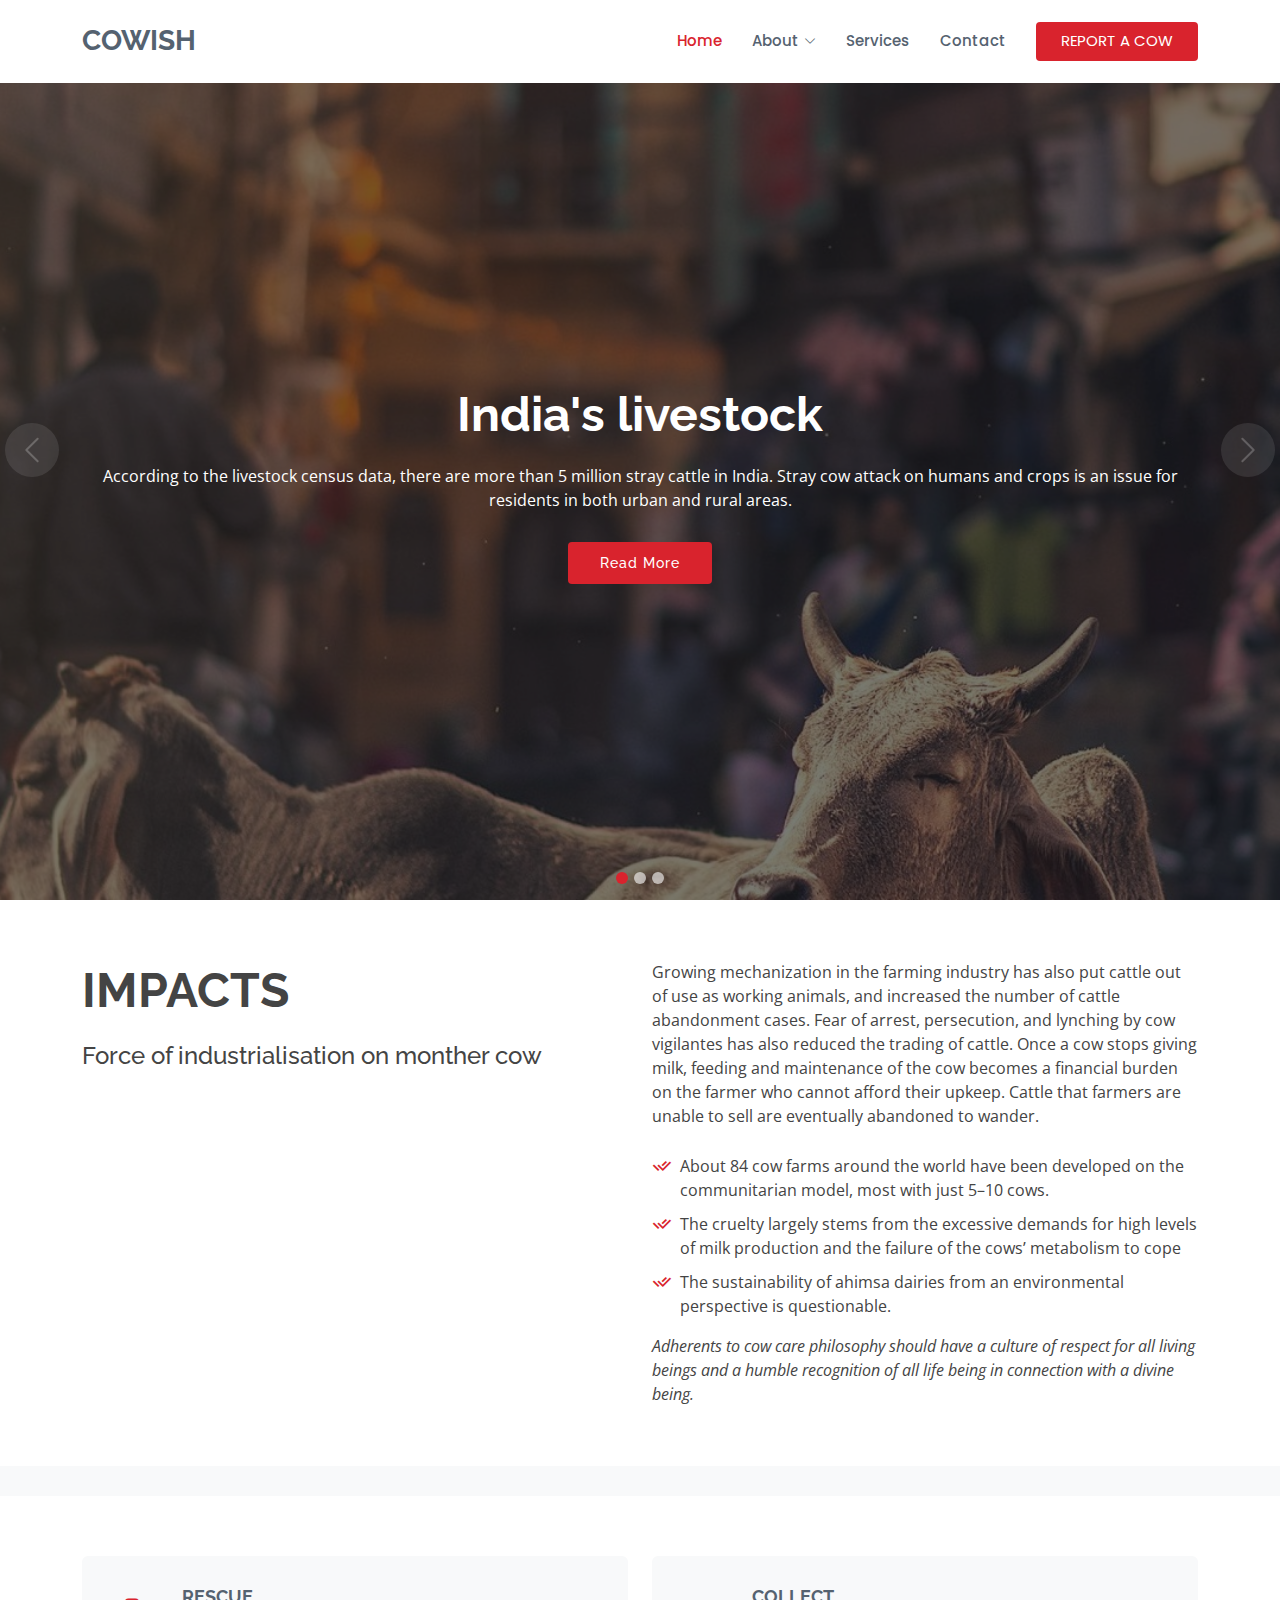
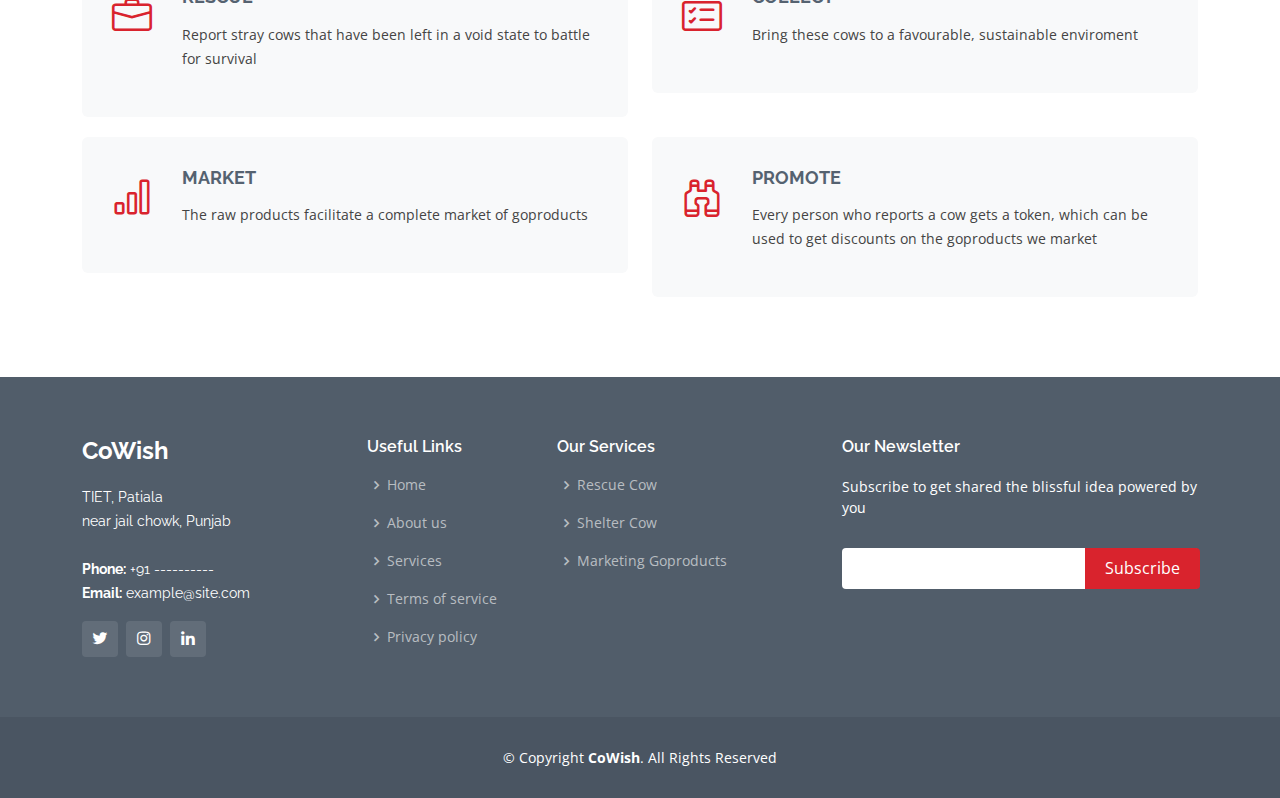
<file: CoWish/index.html>
<!DOCTYPE html>
<html lang="en">

<head>
  <meta charset="utf-8">
  <meta content="width=device-width, initial-scale=1.0" name="viewport">

  <title>CoWish</title>
  <meta content="" name="description">
  <meta content="" name="keywords">

  <link href="assets/img/favicon.png" rel="icon">
  <link href="assets/img/apple-touch-icon.png" rel="apple-touch-icon">

  <link href="https://fonts.googleapis.com/css?family=Open+Sans:300,300i,400,400i,600,600i,700,700i|Raleway:300,300i,400,400i,500,500i,600,600i,700,700i|Poppins:300,300i,400,400i,500,500i,600,600i,700,700i" rel="stylesheet">

  <link href="assets/vendor/animate.css/animate.min.css" rel="stylesheet">
  <link href="assets/vendor/bootstrap/css/bootstrap.min.css" rel="stylesheet">
  <link href="assets/vendor/bootstrap-icons/bootstrap-icons.css" rel="stylesheet">
  <link href="assets/vendor/boxicons/css/boxicons.min.css" rel="stylesheet">
  <link href="assets/vendor/glightbox/css/glightbox.min.css" rel="stylesheet">
  <link href="assets/vendor/remixicon/remixicon.css" rel="stylesheet">
  <link href="assets/vendor/swiper/swiper-bundle.min.css" rel="stylesheet">

  <link href="assets/css/style.css" rel="stylesheet">

</head>

<body>

  <header id="header" class="fixed-top d-flex align-items-center">
    <div class="container d-flex align-items-center">

      <h1 class="logo me-auto"><a href="index.html">CoWish</a></h1>
      <nav id="navbar" class="navbar">
        <ul>
          <li><a href="index.html" class="active">Home</a></li>

          <li class="dropdown"><a href="#"><span>About</span> <i class="bi bi-chevron-down"></i></a>
            <ul>
              <li><a href="about.html">About</a></li>
              <li><a href="team.html">Team</a></li>
            </ul>
          </li>
          <li><a href="services.html">Services</a></li>

          <li><a href="contact.html">Contact</a></li>
          <li><a href="index.html" class="getstarted">REPORT A COW</a></li>
        </ul>
        <i class="bi bi-list mobile-nav-toggle"></i>
      </nav>

    </div>
  </header>

  <section id="hero">
    <div id="heroCarousel" data-bs-interval="5000" class="carousel slide carousel-fade" data-bs-ride="carousel">

      <ol class="carousel-indicators" id="hero-carousel-indicators"></ol>

      <div class="carousel-inner" role="listbox">

        <div class="carousel-item active" style="background-image: url(assets/img/slide/cwow.jpeg)">
          <div class="carousel-container">
            <div class="container">
              <h2 class="animate__animated animate__fadeInDown">India's livestock</h2>
              <p class="animate__animated animate__fadeInUp">According to the livestock census data, 
                there are more than 5 million stray cattle in India. 
                Stray cow attack on humans and crops is an 
                issue for residents in both urban and rural areas.</p>
              <a href="#about" class="btn-get-started animate__animated animate__fadeInUp scrollto">Read More</a>
            </div>
          </div>
        </div>

        <div class="carousel-item" style="background-image: url(assets/img/slide/c1.jpeg)">
          <div class="carousel-container">
            <div class="container">
              <h2 class="animate__animated animate__fadeInDown">Stray livestock</h2>
              <p class="animate__animated animate__fadeInUp">The slaughter of cows is illegal in most of India,
                as cows are considered sacred in Hinduism.
               The cattle that farmers are unable to sell are 
               eventually left to wander.</p>
              <a href="#about" class="btn-get-started animate__animated animate__fadeInUp scrollto">Read More</a>
            </div>
          </div>
        </div>

        <div class="carousel-item" style="background-image: url(assets/img/slide/c2.jpeg)">
          <div class="carousel-container">
            <div class="container">
              <h2 class="animate__animated animate__fadeInDown">Helpless livestock</h2>
              <p class="animate__animated animate__fadeInUp">It is worth noting that the owners abandon cattle
                that have lost their usefulness. These cattle are 
               called stray cattle which roam the streets in 
               search of food or are seen sitting in the middle of
                the street as they have no place or shelter.</p>
              <a href="#about" class="btn-get-started animate__animated animate__fadeInUp scrollto">Read More</a>
            </div>
          </div>
        </div>

      </div>

      <a class="carousel-control-prev" href="#heroCarousel" role="button" data-bs-slide="prev">
        <span class="carousel-control-prev-icon bi bi-chevron-left" aria-hidden="true"></span>
      </a>

      <a class="carousel-control-next" href="#heroCarousel" role="button" data-bs-slide="next">
        <span class="carousel-control-next-icon bi bi-chevron-right" aria-hidden="true"></span>
      </a>

    </div>
  </section>

  <main id="main">

    <section id="about" class="about">
      <div class="container">

        <div class="row content">
          <div class="col-lg-6">
            <h2>IMPACTS</h2>
            <h3>Force of industrialisation on monther cow</h3>
          </div>
          <div class="col-lg-6 pt-4 pt-lg-0">
            <p>
              Growing mechanization in the farming industry has also put cattle out of use as working animals, and increased the number of cattle abandonment cases.
              Fear of arrest, persecution, and lynching by cow vigilantes has also reduced the trading of cattle.
              Once a cow stops giving milk, feeding and maintenance of the cow becomes a financial burden on the farmer who cannot afford their upkeep.
              Cattle that farmers are unable to sell are eventually abandoned to wander.
            </p>
            <ul>
              <li><i class="ri-check-double-line"></i> About 84 cow farms around the world have been developed on the communitarian model, most with just 5–10 cows.</li>
              <li><i class="ri-check-double-line"></i> The cruelty largely stems from the excessive demands for high levels of milk production and the failure of the cows’ metabolism to cope</li>
              <li><i class="ri-check-double-line"></i> The sustainability of ahimsa dairies from an environmental perspective is questionable.</li>
            </ul>
            <p class="fst-italic">
              Adherents to cow care philosophy should have a culture of respect for all living beings and a humble recognition of all life being in connection with a divine being.
            </p>
          </div>
        </div>

      </div>
    </section>

    <section id="clients" class="clients section-bg">
      <div class="container">
        <div class="row">
        </div>

      </div>
    </section>

    <section id="services" class="services">
      <div class="container">

        <div class="row">
          <div class="col-md-6">
            <div class="icon-box">
              <i class="bi bi-briefcase"></i>
              <h4><a href="#">RESCUE</a></h4>
              <p>Report stray cows that have been left in a void state to battle for survival</p>
            </div>
          </div>
          <div class="col-md-6 mt-4 mt-md-0">
            <div class="icon-box">
              <i class="bi bi-card-checklist"></i>
              <h4><a href="#">COLLECT</a></h4>
              <p>Bring these cows to a favourable, sustainable enviroment</p>
            </div>
          </div>
          <div class="col-md-6 mt-4 mt-md-0">
            <div class="icon-box">
              <i class="bi bi-bar-chart"></i>
              <h4><a href="#">MARKET</a></h4>
              <p>The raw products facilitate a complete market of goproducts</p>
            </div>
          </div>
          <div class="col-md-6 mt-4 mt-md-0">
            <div class="icon-box">
              <i class="bi bi-binoculars"></i>
              <h4><a href="#">PROMOTE</a></h4>
              <p>Every person who reports a cow gets a token, which can be used to get discounts on the goproducts we market</p>
            </div>
          </div>
        </div>

      </div>
    </section>
  </main>

  <footer id="footer">
    <div class="footer-top">
      <div class="container">
        <div class="row">

          <div class="col-lg-3 col-md-6">
            <div class="footer-info">
              <h3>CoWish</h3>
              <p>
                TIET, Patiala <br>
                near jail chowk, Punjab<br><br>
                <strong>Phone:</strong> +91 ----------<br>
                <strong>Email:</strong> example@site.com<br>
              </p>
              <div class="social-links mt-3">
                <a href="#" class="twitter"><i class="bx bxl-twitter"></i></a>
                <a href="#" class="instagram"><i class="bx bxl-instagram"></i></a>
                <a href="#" class="linkedin"><i class="bx bxl-linkedin"></i></a>
              </div>
            </div>
          </div>

          <div class="col-lg-2 col-md-6 footer-links">
            <h4>Useful Links</h4>
            <ul>
              <li><i class="bx bx-chevron-right"></i> <a href="#">Home</a></li>
              <li><i class="bx bx-chevron-right"></i> <a href="#">About us</a></li>
              <li><i class="bx bx-chevron-right"></i> <a href="#">Services</a></li>
              <li><i class="bx bx-chevron-right"></i> <a href="#">Terms of service</a></li>
              <li><i class="bx bx-chevron-right"></i> <a href="#">Privacy policy</a></li>
            </ul>
          </div>

          <div class="col-lg-3 col-md-6 footer-links">
            <h4>Our Services</h4>
            <ul>
              <li><i class="bx bx-chevron-right"></i> <a href="#">Rescue Cow</a></li>
              <li><i class="bx bx-chevron-right"></i> <a href="#">Shelter Cow</a></li>
              <li><i class="bx bx-chevron-right"></i> <a href="#">Marketing Goproducts</a></li>
            </ul>
          </div>

          <div class="col-lg-4 col-md-6 footer-newsletter">
            <h4>Our Newsletter</h4>
            <p>Subscribe to get shared the blissful idea powered by you</p>
            <form action="" method="post">
              <input type="email" name="email"><input type="submit" value="Subscribe">
            </form>

          </div>

        </div>
      </div>
    </div>

    <div class="container">
      <div class="copyright">
        &copy; Copyright <strong><span>CoWish</span></strong>. All Rights Reserved
    </div>
  </footer>

  <a href="#" class="back-to-top d-flex align-items-center justify-content-center"><i class="bi bi-arrow-up-short"></i></a>

  <script src="assets/vendor/bootstrap/js/bootstrap.bundle.min.js"></script>
  <script src="assets/vendor/glightbox/js/glightbox.min.js"></script>
  <script src="assets/vendor/isotope-layout/isotope.pkgd.min.js"></script>
  <script src="assets/vendor/swiper/swiper-bundle.min.js"></script>
  <script src="assets/vendor/waypoints/noframework.waypoints.js"></script>
  <script src="assets/vendor/php-email-form/validate.js"></script>

  <script src="assets/js/main.js"></script>

</body>

</html>
</file>
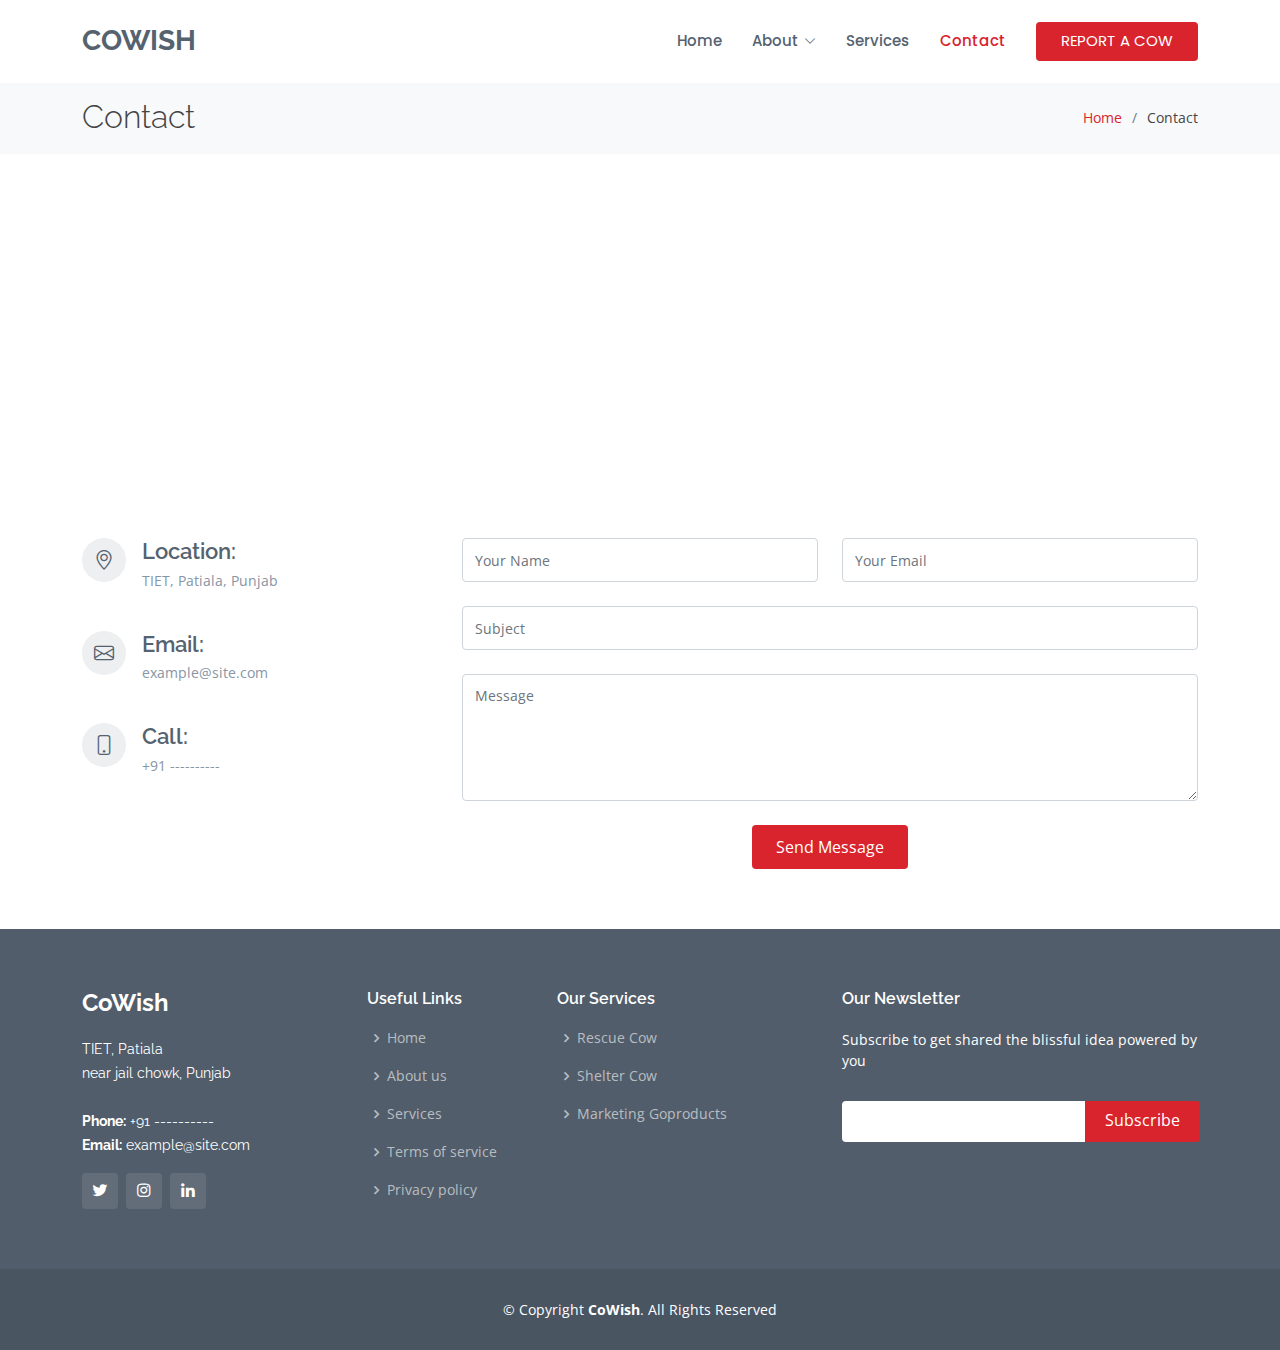
<file: CoWish/contact.html>
<!DOCTYPE html>
<html lang="en">

<head>
  <meta charset="utf-8">
  <meta content="width=device-width, initial-scale=1.0" name="viewport">

  <title>Contact - CoWish</title>
  <meta content="" name="description">
  <meta content="" name="keywords">

  <link href="assets/img/favicon.png" rel="icon">
  <link href="assets/img/apple-touch-icon.png" rel="apple-touch-icon">

  <link href="https://fonts.googleapis.com/css?family=Open+Sans:300,300i,400,400i,600,600i,700,700i|Raleway:300,300i,400,400i,500,500i,600,600i,700,700i|Poppins:300,300i,400,400i,500,500i,600,600i,700,700i" rel="stylesheet">

  <link href="assets/vendor/animate.css/animate.min.css" rel="stylesheet">
  <link href="assets/vendor/bootstrap/css/bootstrap.min.css" rel="stylesheet">
  <link href="assets/vendor/bootstrap-icons/bootstrap-icons.css" rel="stylesheet">
  <link href="assets/vendor/boxicons/css/boxicons.min.css" rel="stylesheet">
  <link href="assets/vendor/glightbox/css/glightbox.min.css" rel="stylesheet">
  <link href="assets/vendor/remixicon/remixicon.css" rel="stylesheet">
  <link href="assets/vendor/swiper/swiper-bundle.min.css" rel="stylesheet">

  <link href="assets/css/style.css" rel="stylesheet">

</head>

<body>

  <header id="header" class="fixed-top d-flex align-items-center">
    <div class="container d-flex align-items-center">

      <h1 class="logo me-auto"><a href="index.html">CoWish</a></h1>
      
      <nav id="navbar" class="navbar">
        <ul>
          <li><a href="index.html">Home</a></li>

          <li class="dropdown"><a href="#"><span>About</span> <i class="bi bi-chevron-down"></i></a>
            <ul>
              <li><a href="about.html">About</a></li>
              <li><a href="team.html">Team</a></li>
            </ul>
          </li>
          <li><a href="services.html">Services</a></li>

          <li><a href="contact.html" class="active">Contact</a></li>
          <li><a href="index.html" class="getstarted">REPORT A COW</a></li>
        </ul>
        <i class="bi bi-list mobile-nav-toggle"></i>
      </nav>

    </div>
  </header>

  <main id="main">

    <section id="breadcrumbs" class="breadcrumbs">
      <div class="container">

        <div class="d-flex justify-content-between align-items-center">
          <h2>Contact</h2>
          <ol>
            <li><a href="index.html">Home</a></li>
            <li>Contact</li>
          </ol>
        </div>

      </div>
    </section>
    
    <section id="contact" class="contact">
      <div class="container">

        <div>
          <iframe style="border:0; width: 100%; height: 270px;" src="https://www.google.com/maps/embed?pb=!1m14!1m8!1m3!1d12097.433213460943!2d-74.0062269!3d40.7101282!3m2!1i1024!2i768!4f13.1!3m3!1m2!1s0x0%3A0xb89d1fe6bc499443!2sThapar+Institute+of+Technology!5e0!3m2!1smk!2sbg!4v1539943755621" frameborder="0" allowfullscreen></iframe>
        </div>

        <div class="row mt-5">

          <div class="col-lg-4">
            <div class="info">
              <div class="address">
                <i class="bi bi-geo-alt"></i>
                <h4>Location:</h4>
                <p>TIET, Patiala, Punjab</p>
              </div>

              <div class="email">
                <i class="bi bi-envelope"></i>
                <h4>Email:</h4>
                <p>example@site.com</p>
              </div>

              <div class="phone">
                <i class="bi bi-phone"></i>
                <h4>Call:</h4>
                <p>+91 ----------</p>
              </div>

            </div>

          </div>

          <div class="col-lg-8 mt-5 mt-lg-0">

            <form action="forms/contact.php" method="post" role="form" class="php-email-form">
              <div class="row">
                <div class="col-md-6 form-group">
                  <input type="text" name="name" class="form-control" id="name" placeholder="Your Name" required>
                </div>
                <div class="col-md-6 form-group mt-3 mt-md-0">
                  <input type="email" class="form-control" name="email" id="email" placeholder="Your Email" required>
                </div>
              </div>
              <div class="form-group mt-3">
                <input type="text" class="form-control" name="subject" id="subject" placeholder="Subject" required>
              </div>
              <div class="form-group mt-3">
                <textarea class="form-control" name="message" rows="5" placeholder="Message" required></textarea>
              </div>
              <div class="my-3">
                <div class="loading">Loading</div>
                <div class="error-message"></div>
                <div class="sent-message">Your message has been sent. Thank you!</div>
              </div>
              <div class="text-center"><button type="submit">Send Message</button></div>
            </form>

          </div>

        </div>

      </div>
    </section>
    
  <footer id="footer">
    <div class="footer-top">
      <div class="container">
        <div class="row">

          <div class="col-lg-3 col-md-6">
            <div class="footer-info">
              <h3>CoWish</h3>
              <p>
                TIET, Patiala <br>
                near jail chowk, Punjab<br><br>
                <strong>Phone:</strong> +91 ----------<br>
                <strong>Email:</strong> example@site.com<br>
              </p>
              <div class="social-links mt-3">
                <a href="#" class="twitter"><i class="bx bxl-twitter"></i></a>
                <a href="#" class="instagram"><i class="bx bxl-instagram"></i></a>
                <a href="#" class="linkedin"><i class="bx bxl-linkedin"></i></a>
              </div>
            </div>
          </div>

          <div class="col-lg-2 col-md-6 footer-links">
            <h4>Useful Links</h4>
            <ul>
              <li><i class="bx bx-chevron-right"></i> <a href="#">Home</a></li>
              <li><i class="bx bx-chevron-right"></i> <a href="#">About us</a></li>
              <li><i class="bx bx-chevron-right"></i> <a href="#">Services</a></li>
              <li><i class="bx bx-chevron-right"></i> <a href="#">Terms of service</a></li>
              <li><i class="bx bx-chevron-right"></i> <a href="#">Privacy policy</a></li>
            </ul>
          </div>

          <div class="col-lg-3 col-md-6 footer-links">
            <h4>Our Services</h4>
            <ul>
              <li><i class="bx bx-chevron-right"></i> <a href="#">Rescue Cow</a></li>
              <li><i class="bx bx-chevron-right"></i> <a href="#">Shelter Cow</a></li>
              <li><i class="bx bx-chevron-right"></i> <a href="#">Marketing Goproducts</a></li>
            </ul>
          </div>

          <div class="col-lg-4 col-md-6 footer-newsletter">
            <h4>Our Newsletter</h4>
            <p>Subscribe to get shared the blissful idea powered by you</p>
            <form action="" method="post">
              <input type="email" name="email"><input type="submit" value="Subscribe">
            </form>

          </div>

        </div>
      </div>
    </div>

    <div class="container">
      <div class="copyright">
        &copy; Copyright <strong><span>CoWish</span></strong>. All Rights Reserved
    </div>
  </footer>

  <a href="#" class="back-to-top d-flex align-items-center justify-content-center"><i class="bi bi-arrow-up-short"></i></a>

  <script src="assets/vendor/bootstrap/js/bootstrap.bundle.min.js"></script>
  <script src="assets/vendor/glightbox/js/glightbox.min.js"></script>
  <script src="assets/vendor/isotope-layout/isotope.pkgd.min.js"></script>
  <script src="assets/vendor/swiper/swiper-bundle.min.js"></script>
  <script src="assets/vendor/waypoints/noframework.waypoints.js"></script>
  <script src="assets/vendor/php-email-form/validate.js"></script>

  <script src="assets/js/main.js"></script>

</body>

</html>
</file>
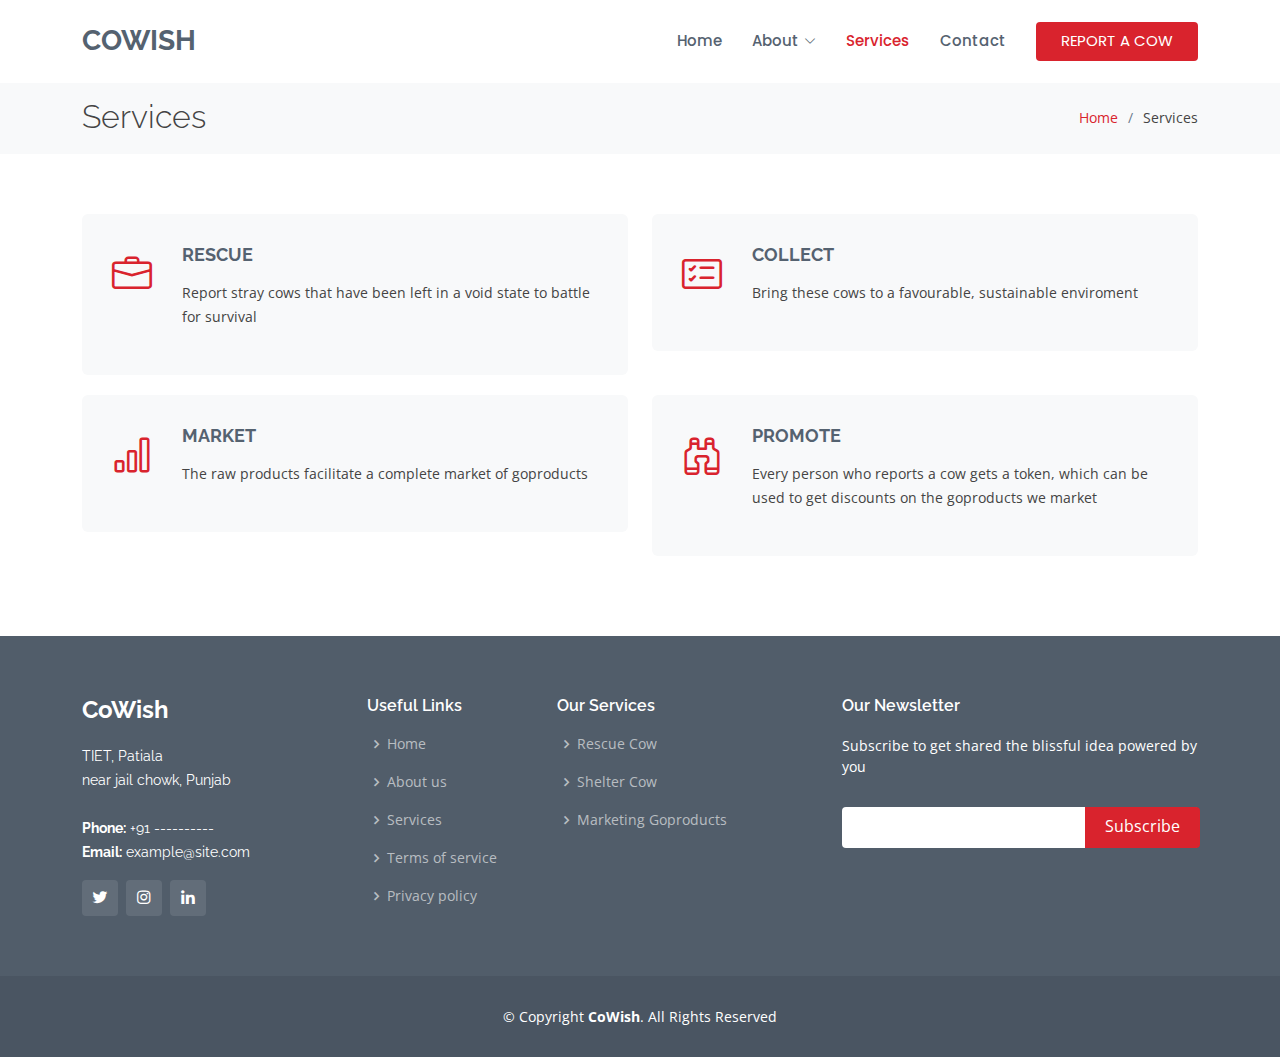
<file: CoWish/services.html>
<!DOCTYPE html>
<html lang="en">

<head>
  <meta charset="utf-8">
  <meta content="width=device-width, initial-scale=1.0" name="viewport">

  <title>Services - Sailor Bootstrap Template</title>
  <meta content="" name="description">
  <meta content="" name="keywords">

  <link href="assets/img/favicon.png" rel="icon">
  <link href="assets/img/apple-touch-icon.png" rel="apple-touch-icon">

  <link href="https://fonts.googleapis.com/css?family=Open+Sans:300,300i,400,400i,600,600i,700,700i|Raleway:300,300i,400,400i,500,500i,600,600i,700,700i|Poppins:300,300i,400,400i,500,500i,600,600i,700,700i" rel="stylesheet">

  <link href="assets/vendor/animate.css/animate.min.css" rel="stylesheet">
  <link href="assets/vendor/bootstrap/css/bootstrap.min.css" rel="stylesheet">
  <link href="assets/vendor/bootstrap-icons/bootstrap-icons.css" rel="stylesheet">
  <link href="assets/vendor/boxicons/css/boxicons.min.css" rel="stylesheet">
  <link href="assets/vendor/glightbox/css/glightbox.min.css" rel="stylesheet">
  <link href="assets/vendor/remixicon/remixicon.css" rel="stylesheet">
  <link href="assets/vendor/swiper/swiper-bundle.min.css" rel="stylesheet">

  <link href="assets/css/style.css" rel="stylesheet">

</head>

<body>

  <header id="header" class="fixed-top d-flex align-items-center">
    <div class="container d-flex align-items-center">

      <h1 class="logo me-auto"><a href="index.html">CoWish</a></h1>
      
      <nav id="navbar" class="navbar">
        <ul>
          <li><a href="index.html">Home</a></li>

          <li class="dropdown"><a href="#"><span>About</span> <i class="bi bi-chevron-down"></i></a>
            <ul>
              <li><a href="about.html">About</a></li>
              <li><a href="team.html">Team</a></li>
            </ul>
          </li>
          <li><a href="services.html" class="active">Services</a></li>

          <li><a href="contact.html">Contact</a></li>
          <li><a href="index.html" class="getstarted">REPORT A COW</a></li>
        </ul>
        <i class="bi bi-list mobile-nav-toggle"></i>
      </nav>

    </div>
  </header>

  <main id="main">

    <section id="breadcrumbs" class="breadcrumbs">
      <div class="container">

        <div class="d-flex justify-content-between align-items-center">
          <h2>Services</h2>
          <ol>
            <li><a href="index.html">Home</a></li>
            <li>Services</li>
          </ol>
        </div>

      </div>
    </section>

    <section id="services" class="services">
      <div class="container">

        
        <div class="row">
          <div class="col-md-6">
            <div class="icon-box">
              <i class="bi bi-briefcase"></i>
              <h4><a href="#">RESCUE</a></h4>
              <p>Report stray cows that have been left in a void state to battle for survival</p>
            </div>
          </div>
          <div class="col-md-6 mt-4 mt-md-0">
            <div class="icon-box">
              <i class="bi bi-card-checklist"></i>
              <h4><a href="#">COLLECT</a></h4>
              <p>Bring these cows to a favourable, sustainable enviroment</p>
            </div>
          </div>
          <div class="col-md-6 mt-4 mt-md-0">
            <div class="icon-box">
              <i class="bi bi-bar-chart"></i>
              <h4><a href="#">MARKET</a></h4>
              <p>The raw products facilitate a complete market of goproducts</p>
            </div>
          </div>
          <div class="col-md-6 mt-4 mt-md-0">
            <div class="icon-box">
              <i class="bi bi-binoculars"></i>
              <h4><a href="#">PROMOTE</a></h4>
              <p>Every person who reports a cow gets a token, which can be used to get discounts on the goproducts we market</p>
            </div>
          </div>
        </div>

      </div>
    </section>
  </main>

  <footer id="footer">
    <div class="footer-top">
      <div class="container">
        <div class="row">

          <div class="col-lg-3 col-md-6">
            <div class="footer-info">
              <h3>CoWish</h3>
              <p>
                TIET, Patiala <br>
                near jail chowk, Punjab<br><br>
                <strong>Phone:</strong> +91 ----------<br>
                <strong>Email:</strong> example@site.com<br>
              </p>
              <div class="social-links mt-3">
                <a href="#" class="twitter"><i class="bx bxl-twitter"></i></a>
                <a href="#" class="instagram"><i class="bx bxl-instagram"></i></a>
                <a href="#" class="linkedin"><i class="bx bxl-linkedin"></i></a>
              </div>
            </div>
          </div>

          <div class="col-lg-2 col-md-6 footer-links">
            <h4>Useful Links</h4>
            <ul>
              <li><i class="bx bx-chevron-right"></i> <a href="#">Home</a></li>
              <li><i class="bx bx-chevron-right"></i> <a href="#">About us</a></li>
              <li><i class="bx bx-chevron-right"></i> <a href="#">Services</a></li>
              <li><i class="bx bx-chevron-right"></i> <a href="#">Terms of service</a></li>
              <li><i class="bx bx-chevron-right"></i> <a href="#">Privacy policy</a></li>
            </ul>
          </div>

          <div class="col-lg-3 col-md-6 footer-links">
            <h4>Our Services</h4>
            <ul>
              <li><i class="bx bx-chevron-right"></i> <a href="#">Rescue Cow</a></li>
              <li><i class="bx bx-chevron-right"></i> <a href="#">Shelter Cow</a></li>
              <li><i class="bx bx-chevron-right"></i> <a href="#">Marketing Goproducts</a></li>
            </ul>
          </div>

          <div class="col-lg-4 col-md-6 footer-newsletter">
            <h4>Our Newsletter</h4>
            <p>Subscribe to get shared the blissful idea powered by you</p>
            <form action="" method="post">
              <input type="email" name="email"><input type="submit" value="Subscribe">
            </form>

          </div>

        </div>
      </div>
    </div>

    <div class="container">
      <div class="copyright">
        &copy; Copyright <strong><span>CoWish</span></strong>. All Rights Reserved
    </div>
  </footer>

  <a href="#" class="back-to-top d-flex align-items-center justify-content-center"><i class="bi bi-arrow-up-short"></i></a>

  <script src="assets/vendor/bootstrap/js/bootstrap.bundle.min.js"></script>
  <script src="assets/vendor/glightbox/js/glightbox.min.js"></script>
  <script src="assets/vendor/isotope-layout/isotope.pkgd.min.js"></script>
  <script src="assets/vendor/swiper/swiper-bundle.min.js"></script>
  <script src="assets/vendor/waypoints/noframework.waypoints.js"></script>
  <script src="assets/vendor/php-email-form/validate.js"></script>

  <script src="assets/js/main.js"></script>

</body>

</html>
</file>
<file: CoWish/assets/css/style.css>
body {
  font-family: "Open Sans", sans-serif;
  color: #444444;
}

a {
  text-decoration: none;
  color: #d9232d;
}

a:hover {
  color: #e24d55;
  text-decoration: none;
}

h1,
h2,
h3,
h4,
h5,
h6 {
  font-family: "Raleway", sans-serif;
}

.back-to-top {
  position: fixed;
  visibility: hidden;
  opacity: 0;
  right: 15px;
  bottom: 15px;
  z-index: 996;
  background: #d9232d;
  width: 40px;
  height: 40px;
  border-radius: 4px;
  transition: all 0.4s;
}

.back-to-top i {
  font-size: 28px;
  color: #fff;
  line-height: 0;
}

.back-to-top:hover {
  background: #e1444d;
  color: #fff;
}

.back-to-top.active {
  visibility: visible;
  opacity: 1;
}

#header {
  background: white;
  transition: all 0.5s;
  z-index: 997;
  padding: 20px 0;
}

#header.header-scrolled {
  box-shadow: 0px 2px 15px rgba(0, 0, 0, 0.1);
  padding: 12px 0;
}

#header.header-inner-pages {
  box-shadow: 0px 2px 15px rgba(0, 0, 0, 0.1);
}

#header .logo {
  font-size: 28px;
  margin: 0;
  padding: 0;
  line-height: 1;
  font-weight: 700;
  text-transform: uppercase;
}

#header .logo a {
  color: #556270;
}

#header .logo img {
  max-height: 40px;
}

/**
* Desktop Navigation 
*/
.navbar {
  padding: 0;
}

.navbar ul {
  margin: 0;
  padding: 0;
  display: flex;
  list-style: none;
  align-items: center;
}

.navbar li {
  position: relative;
}

.navbar a,
.navbar a:focus {
  display: flex;
  align-items: center;
  justify-content: space-between;
  padding: 10px 0 10px 30px;
  font-family: "Poppins", sans-serif;
  font-size: 15px;
  font-weight: 500;
  color: #556270;
  white-space: nowrap;
  transition: 0.3s;
}

.navbar a i,
.navbar a:focus i {
  font-size: 12px;
  line-height: 0;
  margin-left: 5px;
}

.navbar a:hover,
.navbar .active,
.navbar .active:focus,
.navbar li:hover>a {
  color: #d9232d;
}

.navbar .getstarted,
.navbar .getstarted:focus {
  background: #d9232d;
  padding: 8px 25px;
  margin-left: 30px;
  border-radius: 4px;
  font-weight: 400;
  color: #fff;
}

.navbar .getstarted:hover,
.navbar .getstarted:focus:hover {
  color: #fff;
  background: #e1444d;
}

.navbar .dropdown ul {
  display: block;
  position: absolute;
  left: 14px;
  top: calc(100% + 30px);
  margin: 0;
  padding: 10px 0;
  z-index: 99;
  opacity: 0;
  visibility: hidden;
  background: #fff;
  box-shadow: 0px 0px 30px rgba(127, 137, 161, 0.25);
  transition: 0.3s;
}

.navbar .dropdown ul li {
  min-width: 200px;
}

.navbar .dropdown ul a {
  padding: 10px 20px;
  font-size: 15px;
  text-transform: none;
  font-weight: 400;
}

.navbar .dropdown ul a i {
  font-size: 12px;
}

.navbar .dropdown ul a:hover,
.navbar .dropdown ul .active:hover,
.navbar .dropdown ul li:hover>a {
  color: #d9232d;
}

.navbar .dropdown:hover>ul {
  opacity: 1;
  top: 100%;
  visibility: visible;
}

.navbar .dropdown .dropdown ul {
  top: 0;
  left: calc(100% - 30px);
  visibility: hidden;
}

.navbar .dropdown .dropdown:hover>ul {
  opacity: 1;
  top: 0;
  left: 100%;
  visibility: visible;
}

@media (max-width: 1366px) {
  .navbar .dropdown .dropdown ul {
    left: -90%;
  }

  .navbar .dropdown .dropdown:hover>ul {
    left: -100%;
  }
}

/**
* Mobile Navigation 
*/
.mobile-nav-toggle {
  color: #556270;
  font-size: 28px;
  cursor: pointer;
  display: none;
  line-height: 0;
  transition: 0.5s;
}

.mobile-nav-toggle.bi-x {
  color: #fff;
}

@media (max-width: 991px) {
  .mobile-nav-toggle {
    display: block;
  }

  .navbar ul {
    display: none;
  }
}

.navbar-mobile {
  position: fixed;
  overflow: hidden;
  top: 0;
  right: 0;
  left: 0;
  bottom: 0;
  background: rgba(63, 73, 83, 0.9);
  transition: 0.3s;
  z-index: 999;
}

.navbar-mobile .mobile-nav-toggle {
  position: absolute;
  top: 15px;
  right: 15px;
}

.navbar-mobile ul {
  display: block;
  position: absolute;
  top: 55px;
  right: 15px;
  bottom: 15px;
  left: 15px;
  padding: 10px 0;
  background-color: #fff;
  overflow-y: auto;
  transition: 0.3s;
}

.navbar-mobile a,
.navbar-mobile a:focus {
  padding: 10px 20px;
  font-size: 15px;
  color: #556270;
}

.navbar-mobile a:hover,
.navbar-mobile .active,
.navbar-mobile li:hover>a {
  color: #d9232d;
}

.navbar-mobile .getstarted,
.navbar-mobile .getstarted:focus {
  margin: 15px;
}

.navbar-mobile .dropdown ul {
  position: static;
  display: none;
  margin: 10px 20px;
  padding: 10px 0;
  z-index: 99;
  opacity: 1;
  visibility: visible;
  background: #fff;
  box-shadow: 0px 0px 30px rgba(127, 137, 161, 0.25);
}

.navbar-mobile .dropdown ul li {
  min-width: 200px;
}

.navbar-mobile .dropdown ul a {
  padding: 10px 20px;
}

.navbar-mobile .dropdown ul a i {
  font-size: 12px;
}

.navbar-mobile .dropdown ul a:hover,
.navbar-mobile .dropdown ul .active:hover,
.navbar-mobile .dropdown ul li:hover>a {
  color: #d9232d;
}

.navbar-mobile .dropdown>.dropdown-active {
  display: block;
}

#hero {
  width: 100%;
  height: 100vh;
  background-color: rgba(63, 73, 83, 0.8);
  overflow: hidden;
  position: relative;
}

#hero .carousel,
#hero .carousel-inner,
#hero .carousel-item,
#hero .carousel-item::before {
  position: absolute;
  top: 0;
  right: 0;
  left: 0;
  bottom: 0;
}

#hero .carousel-item {
  background-size: cover;
  background-position: center;
  background-repeat: no-repeat;
}

#hero .carousel-item::before {
  content: "";
  background-color: rgba(30, 35, 40, 0.6);
}

#hero .carousel-container {
  display: flex;
  justify-content: center;
  align-items: center;
  position: absolute;
  bottom: 0;
  top: 70px;
  left: 50px;
  right: 50px;
}

#hero .container {
  text-align: center;
}

#hero h2 {
  color: #fff;
  margin-bottom: 20px;
  font-size: 48px;
  font-weight: 700;
}

#hero p {
  -webkit-animation-delay: 0.4s;
  animation-delay: 0.4s;
  margin: 0 auto 30px auto;
  color: #fff;
}

#hero .carousel-inner .carousel-item {
  transition-property: opacity;
  background-position: center top;
}

#hero .carousel-inner .carousel-item,
#hero .carousel-inner .active.carousel-item-start,
#hero .carousel-inner .active.carousel-item-end {
  opacity: 0;
}

#hero .carousel-inner .active,
#hero .carousel-inner .carousel-item-next.carousel-item-start,
#hero .carousel-inner .carousel-item-prev.carousel-item-end {
  opacity: 1;
  transition: 0.5s;
}

#hero .carousel-inner .carousel-item-next,
#hero .carousel-inner .carousel-item-prev,
#hero .carousel-inner .active.carousel-item-start,
#hero .carousel-inner .active.carousel-item-end {
  left: 0;
  transform: translate3d(0, 0, 0);
}

#hero .carousel-control-next-icon,
#hero .carousel-control-prev-icon {
  background: none;
  font-size: 30px;
  line-height: 0;
  width: auto;
  height: auto;
  background: rgba(255, 255, 255, 0.2);
  border-radius: 50px;
  transition: 0.3s;
  color: rgba(255, 255, 255, 0.5);
  width: 54px;
  height: 54px;
  display: flex;
  align-items: center;
  justify-content: center;
}

#hero .carousel-control-next-icon:hover,
#hero .carousel-control-prev-icon:hover {
  background: rgba(255, 255, 255, 0.3);
  color: rgba(255, 255, 255, 0.8);
}

#hero .carousel-indicators li {
  cursor: pointer;
  background: #fff;
  overflow: hidden;
  border: 0;
  width: 12px;
  height: 12px;
  border-radius: 50px;
  opacity: 0.6;
  transition: 0.3s;
}

#hero .carousel-indicators li.active {
  opacity: 1;
  background: #d9232d;
}

#hero .btn-get-started {
  font-family: "Raleway", sans-serif;
  font-weight: 500;
  font-size: 14px;
  letter-spacing: 1px;
  display: inline-block;
  padding: 14px 32px;
  border-radius: 4px;
  transition: 0.5s;
  line-height: 1;
  color: #fff;
  -webkit-animation-delay: 0.8s;
  animation-delay: 0.8s;
  background: #d9232d;
}

#hero .btn-get-started:hover {
  background: #df3740;
}

@media (max-width: 992px) {
  #hero {
    height: 100vh;
  }

  #hero .carousel-container {
    top: 8px;
  }
}

@media (max-width: 768px) {
  #hero h2 {
    font-size: 28px;
  }
}

@media (min-width: 1024px) {

  #hero .carousel-control-prev,
  #hero .carousel-control-next {
    width: 5%;
  }
}

@media (max-height: 500px) {
  #hero {
    height: 120vh;
  }
}


section {
  padding: 60px 0;
  overflow: hidden;
}

.section-bg,
.services .icon-box {
  background-color: #f8f9fa;
}

.section-title {
  padding-bottom: 40px;
}

.section-title h2 {
  font-size: 14px;
  font-weight: 500;
  padding: 0;
  line-height: 1px;
  margin: 0 0 5px 0;
  letter-spacing: 2px;
  text-transform: uppercase;
  color: #aaaaaa;
  font-family: "Poppins", sans-serif;
}

.section-title h2::after {
  content: "";
  width: 120px;
  height: 1px;
  display: inline-block;
  background: #e6636a;
  margin: 4px 10px;
}

.section-title p {
  margin: 0;
  margin: 0;
  font-size: 36px;
  font-weight: 700;
  text-transform: uppercase;
  font-family: "Poppins", sans-serif;
  color: #556270;
}


.breadcrumbs {
  padding: 18px 0;
  background: #f8f9fa;
  min-height: 40px;
  margin-top: 80px;
}

.breadcrumbs h2 {
  font-size: 32px;
  font-weight: 300;
  margin: 0;
}

.breadcrumbs ol {
  display: flex;
  flex-wrap: wrap;
  list-style: none;
  padding: 0;
  margin: 0;
  font-size: 14px;
}

.breadcrumbs ol li+li {
  padding-left: 10px;
}

.breadcrumbs ol li+li::before {
  display: inline-block;
  padding-right: 10px;
  color: #6b7b8d;
  content: "/";
}

@media (max-width: 992px) {
  .breadcrumbs {
    margin-top: 58px;
  }

  .breadcrumbs .d-flex {
    display: block !important;
  }

  .breadcrumbs h2 {
    margin-bottom: 10px;
  }

  .breadcrumbs ol {
    display: block;
  }

  .breadcrumbs ol li {
    display: inline-block;
  }
}


.about .content h2 {
  font-weight: 700;
  font-size: 48px;
  line-height: 60px;
  margin-bottom: 20px;
  text-transform: uppercase;
}

.about .content h3 {
  font-weight: 500;
  line-height: 32px;
  font-size: 24px;
}

.about .content ul {
  list-style: none;
  padding: 0;
}

.about .content ul li {
  padding: 10px 0 0 28px;
  position: relative;
}

.about .content ul i {
  left: 0;
  top: 7px;
  position: absolute;
  font-size: 20px;
  color: #d9232d;
}

.about .content p:last-child {
  margin-bottom: 0;
}
.clients {
  padding: 15px 0;
  text-align: center;
}

.clients img {
  max-width: 45%;
  transition: all 0.4s ease-in-out;
  display: inline-block;
  padding: 15px 0;
  filter: grayscale(100);
}

.clients img:hover {
  filter: none;
  transform: scale(1.15);
}

@media (max-width: 768px) {
  .clients img {
    max-width: 40%;
  }
}


.services .icon-box {
  margin-bottom: 20px;
  padding: 30px;
  border-radius: 6px;
}

.services .icon-box i {
  float: left;
  color: #d9232d;
  font-size: 40px;
}

.services .icon-box h4 {
  margin-left: 70px;
  font-weight: 700;
  margin-bottom: 15px;
  font-size: 18px;
}

.services .icon-box h4 a {
  color: #556270;
  transition: 0.3s;
}

.services .icon-box p {
  margin-left: 70px;
  line-height: 24px;
  font-size: 14px;
}

.services .icon-box:hover h4 a {
  color: #d9232d;
}

/*--------------------------------------------------------------
# Our Team
--------------------------------------------------------------*/
.team .member {
  position: relative;
  box-shadow: 0px 2px 15px rgba(85, 98, 112, 0.08);
  padding: 30px;
  border-radius: 4px;
  background: white;
}

.team .member .pic {
  overflow: hidden;
  width: 140px;
  border-radius: 4px;
}

.team .member .pic img {
  transition: ease-in-out 0.3s;
}

.team .member:hover img {
  transform: scale(1.1);
}

.team .member .member-info {
  padding-left: 30px;
}

.team .member h4 {
  font-weight: 700;
  margin-bottom: 5px;
  font-size: 20px;
  color: #556270;
}

.team .member span {
  display: block;
  font-size: 15px;
  padding-bottom: 10px;
  position: relative;
  font-weight: 500;
}

.team .member span::after {
  content: "";
  position: absolute;
  display: block;
  width: 50px;
  height: 1px;
  background: #dee2e6;
  bottom: 0;
  left: 0;
}

.team .member p {
  margin: 10px 0 0 0;
  font-size: 14px;
}

.team .member .social {
  margin-top: 12px;
  display: flex;
  align-items: center;
  justify-content: flex-start;
}

.team .member .social a {
  transition: ease-in-out 0.3s;
  display: flex;
  align-items: center;
  justify-content: center;
  border-radius: 4px;
  width: 32px;
  height: 32px;
  background: #8795a4;
}

.team .member .social a i {
  color: #fff;
  font-size: 16px;
  margin: 0 2px;
}

.team .member .social a:hover {
  background: #d9232d;
}

.team .member .social a+a {
  margin-left: 8px;
}

/*--------------------------------------------------------------
# Frequently Asked Questions
--------------------------------------------------------------*/
.faq .faq-item {
  margin: 20px 0;
  padding: 20px 0;
  border-bottom: 1px solid white;
}

.faq .faq-item i {
  color: #dee2e6;
  font-size: 20px;
  float: left;
  line-height: 0;
  padding: 13px 0 0 0;
  margin: 0;
}

.faq .faq-item h4 {
  font-size: 16px;
  line-height: 26px;
  font-weight: 500;
  margin: 0 0 10px 28px;
  font-family: "Poppins", sans-serif;
}

.faq .faq-item p {
  font-size: 15px;
}


.contact .info {
  width: 100%;
  background: #fff;
}

.contact .info i {
  font-size: 20px;
  color: #556270;
  float: left;
  width: 44px;
  height: 44px;
  background: #edeff1;
  display: flex;
  justify-content: center;
  align-items: center;
  border-radius: 50px;
  transition: all 0.3s ease-in-out;
}

.contact .info h4 {
  padding: 0 0 0 60px;
  font-size: 22px;
  font-weight: 600;
  margin-bottom: 5px;
  color: #556270;
}

.contact .info p {
  padding: 0 0 0 60px;
  margin-bottom: 0;
  font-size: 14px;
  color: #8795a4;
}

.contact .info .email,
.contact .info .phone {
  margin-top: 40px;
}

.contact .info .email:hover i,
.contact .info .address:hover i,
.contact .info .phone:hover i {
  background: #556270;
  color: #fff;
}

.contact .php-email-form {
  width: 100%;
  background: #fff;
}

.contact .php-email-form .form-group {
  padding-bottom: 8px;
}

.contact .php-email-form .error-message {
  display: none;
  color: #fff;
  background: #ed3c0d;
  text-align: left;
  padding: 15px;
  font-weight: 600;
}

.contact .php-email-form .error-message br+br {
  margin-top: 25px;
}

.contact .php-email-form .sent-message {
  display: none;
  color: #fff;
  background: #18d26e;
  text-align: center;
  padding: 15px;
  font-weight: 600;
}

.contact .php-email-form .loading {
  display: none;
  background: #fff;
  text-align: center;
  padding: 15px;
}

.contact .php-email-form .loading:before {
  content: "";
  display: inline-block;
  border-radius: 50%;
  width: 24px;
  height: 24px;
  margin: 0 10px -6px 0;
  border: 3px solid #18d26e;
  border-top-color: #eee;
  -webkit-animation: animate-loading 1s linear infinite;
  animation: animate-loading 1s linear infinite;
}

.contact .php-email-form input,
.contact .php-email-form textarea {
  border-radius: 0;
  box-shadow: none;
  font-size: 14px;
  border-radius: 4px;
}

.contact .php-email-form input:focus,
.contact .php-email-form textarea:focus {
  border-color: #d9232d;
}

.contact .php-email-form input {
  height: 44px;
}

.contact .php-email-form textarea {
  padding: 10px 12px;
}

.contact .php-email-form button[type=submit] {
  background: #d9232d;
  border: 0;
  padding: 10px 24px;
  color: #fff;
  transition: 0.4s;
  border-radius: 4px;
}

.contact .php-email-form button[type=submit]:hover {
  background: #e24d55;
}

@-webkit-keyframes animate-loading {
  0% {
    transform: rotate(0deg);
  }

  100% {
    transform: rotate(360deg);
  }
}

@keyframes animate-loading {
  0% {
    transform: rotate(0deg);
  }

  100% {
    transform: rotate(360deg);
  }
}

#footer {
  background: #4a5562;
  padding: 0 0 30px 0;
  color: #fff;
  font-size: 14px;
}

#footer .footer-top {
  background: #515d6a;
  padding: 60px 0 30px 0;
}

#footer .footer-top .footer-info {
  margin-bottom: 30px;
}

#footer .footer-top .footer-info h3 {
  font-size: 24px;
  margin: 0 0 20px 0;
  padding: 2px 0 2px 0;
  line-height: 1;
  font-weight: 700;
}

#footer .footer-top .footer-info p {
  font-size: 14px;
  line-height: 24px;
  margin-bottom: 0;
  font-family: "Raleway", sans-serif;
  color: #fff;
}

#footer .footer-top .social-links a {
  font-size: 18px;
  display: inline-block;
  background: rgba(255, 255, 255, 0.1);
  color: #fff;
  line-height: 1;
  padding: 8px 0;
  margin-right: 4px;
  border-radius: 4px;
  text-align: center;
  width: 36px;
  height: 36px;
  transition: 0.3s;
}

#footer .footer-top .social-links a:hover {
  background: #d9232d;
  color: #fff;
  text-decoration: none;
}

#footer .footer-top h4 {
  font-size: 16px;
  font-weight: 600;
  color: #fff;
  position: relative;
  padding-bottom: 12px;
}

#footer .footer-top .footer-links {
  margin-bottom: 30px;
}

#footer .footer-top .footer-links ul {
  list-style: none;
  padding: 0;
  margin: 0;
}

#footer .footer-top .footer-links ul i {
  padding-right: 2px;
  color: rgba(255, 255, 255, 0.6);
  font-size: 18px;
  line-height: 1;
}

#footer .footer-top .footer-links ul li {
  padding: 10px 0;
  display: flex;
  align-items: center;
}

#footer .footer-top .footer-links ul li:first-child {
  padding-top: 0;
}

#footer .footer-top .footer-links ul a {
  color: rgba(255, 255, 255, 0.6);
  transition: 0.3s;
  display: inline-block;
  line-height: 1;
}

#footer .footer-top .footer-links ul a:hover {
  color: white;
}

#footer .footer-top .footer-newsletter form {
  margin-top: 30px;
  background: #fff;
  padding: 6px 10px;
  position: relative;
  border-radius: 4px;
}

#footer .footer-top .footer-newsletter form input[type=email] {
  border: 0;
  padding: 4px;
  width: calc(100% - 110px);
}

#footer .footer-top .footer-newsletter form input[type=submit] {
  position: absolute;
  top: 0;
  right: -2px;
  bottom: 0;
  border: 0;
  background: none;
  font-size: 16px;
  padding: 0 20px 2px 20px;
  background: #d9232d;
  color: #fff;
  transition: 0.3s;
  border-radius: 0 4px 4px 0;
}

#footer .footer-top .footer-newsletter form input[type=submit]:hover {
  background: #df3740;
}

#footer .copyright {
  text-align: center;
  padding-top: 30px;
}

#footer .credits {
  padding-top: 10px;
  text-align: center;
  font-size: 13px;
  color: rgba(255, 255, 255, 0.6);
}

#footer .credits a {
  color: rgba(255, 255, 255, 0.6);
  transition: 0.3s;
  font-weight: 600;
}

#footer .credits a:hover {
  color: white;
}
</file>
